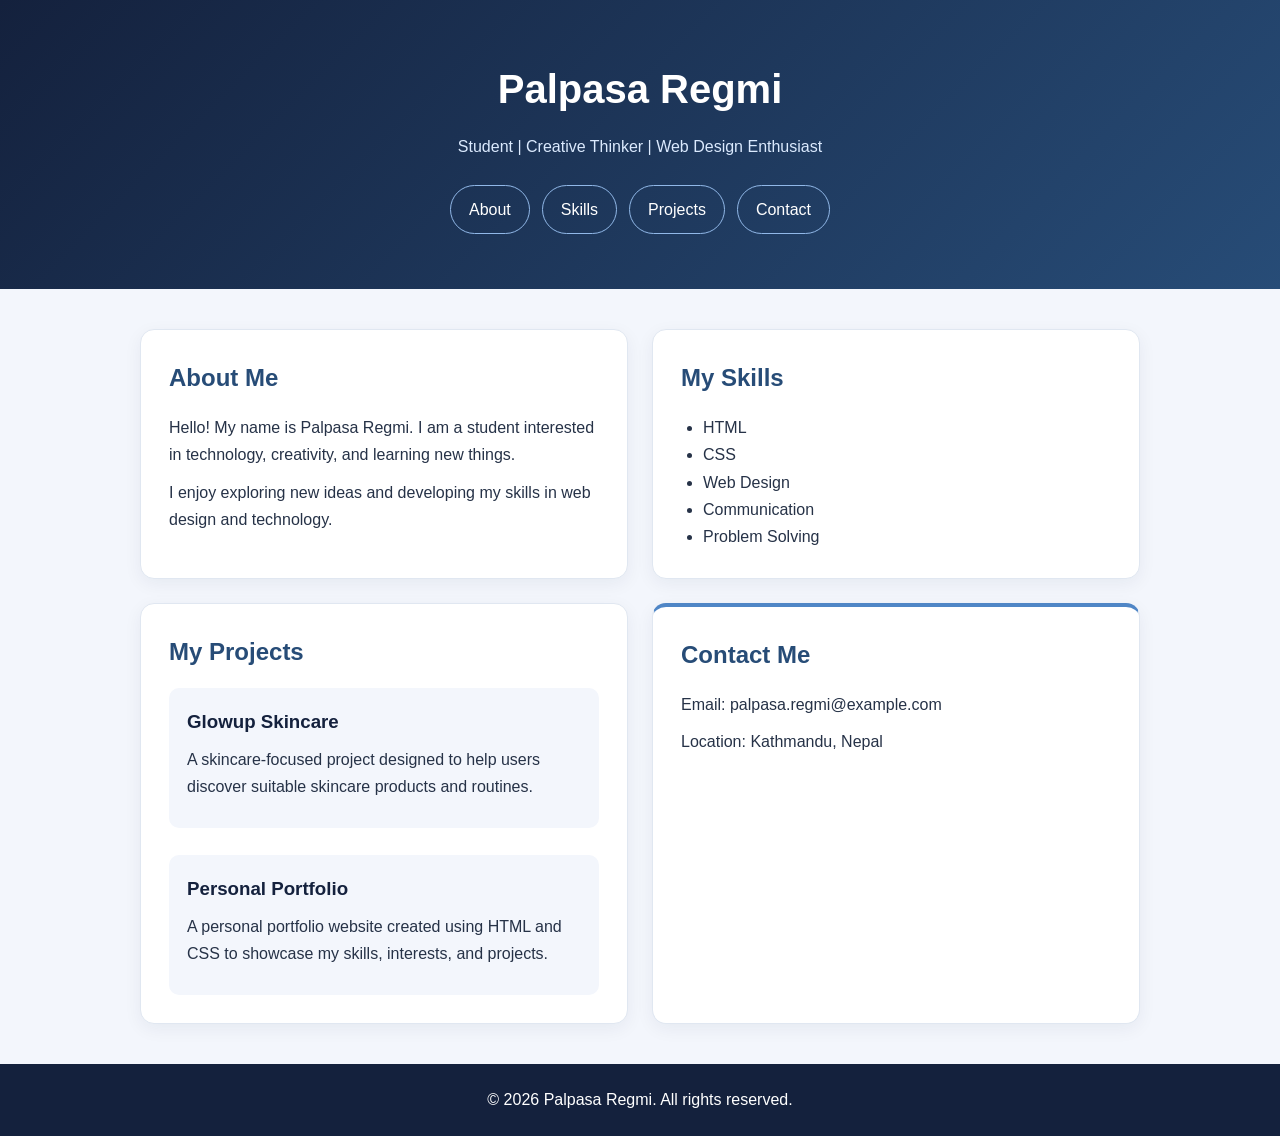
<file: index.html>
<!DOCTYPE html>

<html lang="en">

<head>

    <meta charset="UTF-8">

    <meta name="viewport" content="width=device-width, initial-scale=1.0">

    <title>Palpasa Regmi | Portfolio</title>

    <link rel="stylesheet" href="style.css">

</head>

<body>

    <header>

        <h1>Palpasa Regmi</h1>

        <p>Student | Creative Thinker | Web Design Enthusiast</p>

        <nav>

            <a href="#about">About</a>

            <a href="#skills">Skills</a>

            <a href="#projects">Projects</a>

            <a href="#contact">Contact</a>

        </nav>

    </header>

    <main>

        <section id="about">

            <h2>About Me</h2>

            <p>

                Hello! My name is Palpasa Regmi. I am a student interested in

                technology, creativity, and learning new things.

            </p>

            <p>

                I enjoy exploring new ideas and developing my skills in

                web design and technology.

            </p>

        </section>

        <section id="skills">

            <h2>My Skills</h2>

            <ul>

                <li>HTML</li>

                <li>CSS</li>

                <li>Web Design</li>

                <li>Communication</li>

                <li>Problem Solving</li>

            </ul>

        </section>

        <section id="projects">

            <h2>My Projects</h2>

            <article>

                <h3>Glowup Skincare</h3>

                <p>

                    A skincare-focused project designed to help users

                    discover suitable skincare products and routines.

                </p>

            </article>

            <br>

            <article>

                <h3>Personal Portfolio</h3>

                <p>

                    A personal portfolio website created using HTML and CSS

                    to showcase my skills, interests, and projects.

                </p>

            </article>

        </section>

        <section id="contact">

            <h2>Contact Me</h2>

            <p>Email: palpasa.regmi@example.com</p>

            <p>Location: Kathmandu, Nepal</p>

        </section>

    </main>

    <footer>

        <p>&copy; 2026 Palpasa Regmi. All rights reserved.</p>

    </footer>

</body>

</html>
</file>
<file: style.css>
* {
    box-sizing: border-box;
    margin: 0;
    padding: 0;
}

html {
    scroll-behavior: smooth;
}

body {
    font-family: Arial, Helvetica, sans-serif;
    background-color: #f3f6fc;
    color: #263247;
    line-height: 1.7;
}


header {
    background: linear-gradient(135deg, #14213d, #274c77);
    color: white;
    text-align: center;
    padding: 55px 20px;
}

header h1 {
    font-size: 2.5rem;
    margin-bottom: 10px;
}

header p {
    color: #dbeafe;
    margin-bottom: 25px;
}

nav {
    display: flex;
    justify-content: center;
    flex-wrap: wrap;
    gap: 12px;
    margin-top: 20px;
}

nav a {
    color: white;
    text-decoration: none;
    padding: 10px 18px;
    border: 1px solid #91b8e8;
    border-radius: 25px;
    transition: 0.3s;
}

nav a:hover {
    background-color: white;
    color: #14213d;
}


main {
    max-width: 1000px;
    width: calc(100% - 40px);
    margin: 40px auto;
    display: grid;
    grid-template-columns: repeat(2, minmax(0, 1fr));
    gap: 24px;
}


section {
    background-color: white;
    padding: 28px;
    border-radius: 14px;
    border: 1px solid #e0e7f1;
    box-shadow: 0 5px 18px rgba(20, 33, 61, 0.06);
}

section h2 {
    color: #274c77;
    margin-bottom: 15px;
    font-size: 1.5rem;
}

section p {
    margin-bottom: 10px;
}

section ul {
    padding-left: 22px;
}


article {
    background-color: #f3f6fc;
    padding: 18px;
    border-radius: 10px;
}

article h3 {
    color: #14213d;
    margin-bottom: 8px;
}

/* Contact section */
#contact {
    border-top: 4px solid #4f86c6;
}


footer {
    background-color: #14213d;
    color: white;
    text-align: center;
    padding: 22px;
    margin-top: 40px;
}


@media screen and (max-width: 650px) {
    header {
        padding: 35px 16px;
    }

    header h1 {
        font-size: 1.8rem;
    }

    nav {
        flex-direction: column;
        align-items: stretch;
        gap: 10px;
    }

    nav a {
        display: block;
    }

    main {
        width: calc(100% - 28px);
        margin: 22px auto;
        grid-template-columns: 1fr;
        gap: 18px;
    }

    section {
        padding: 22px;
    }
}
```
</file>
